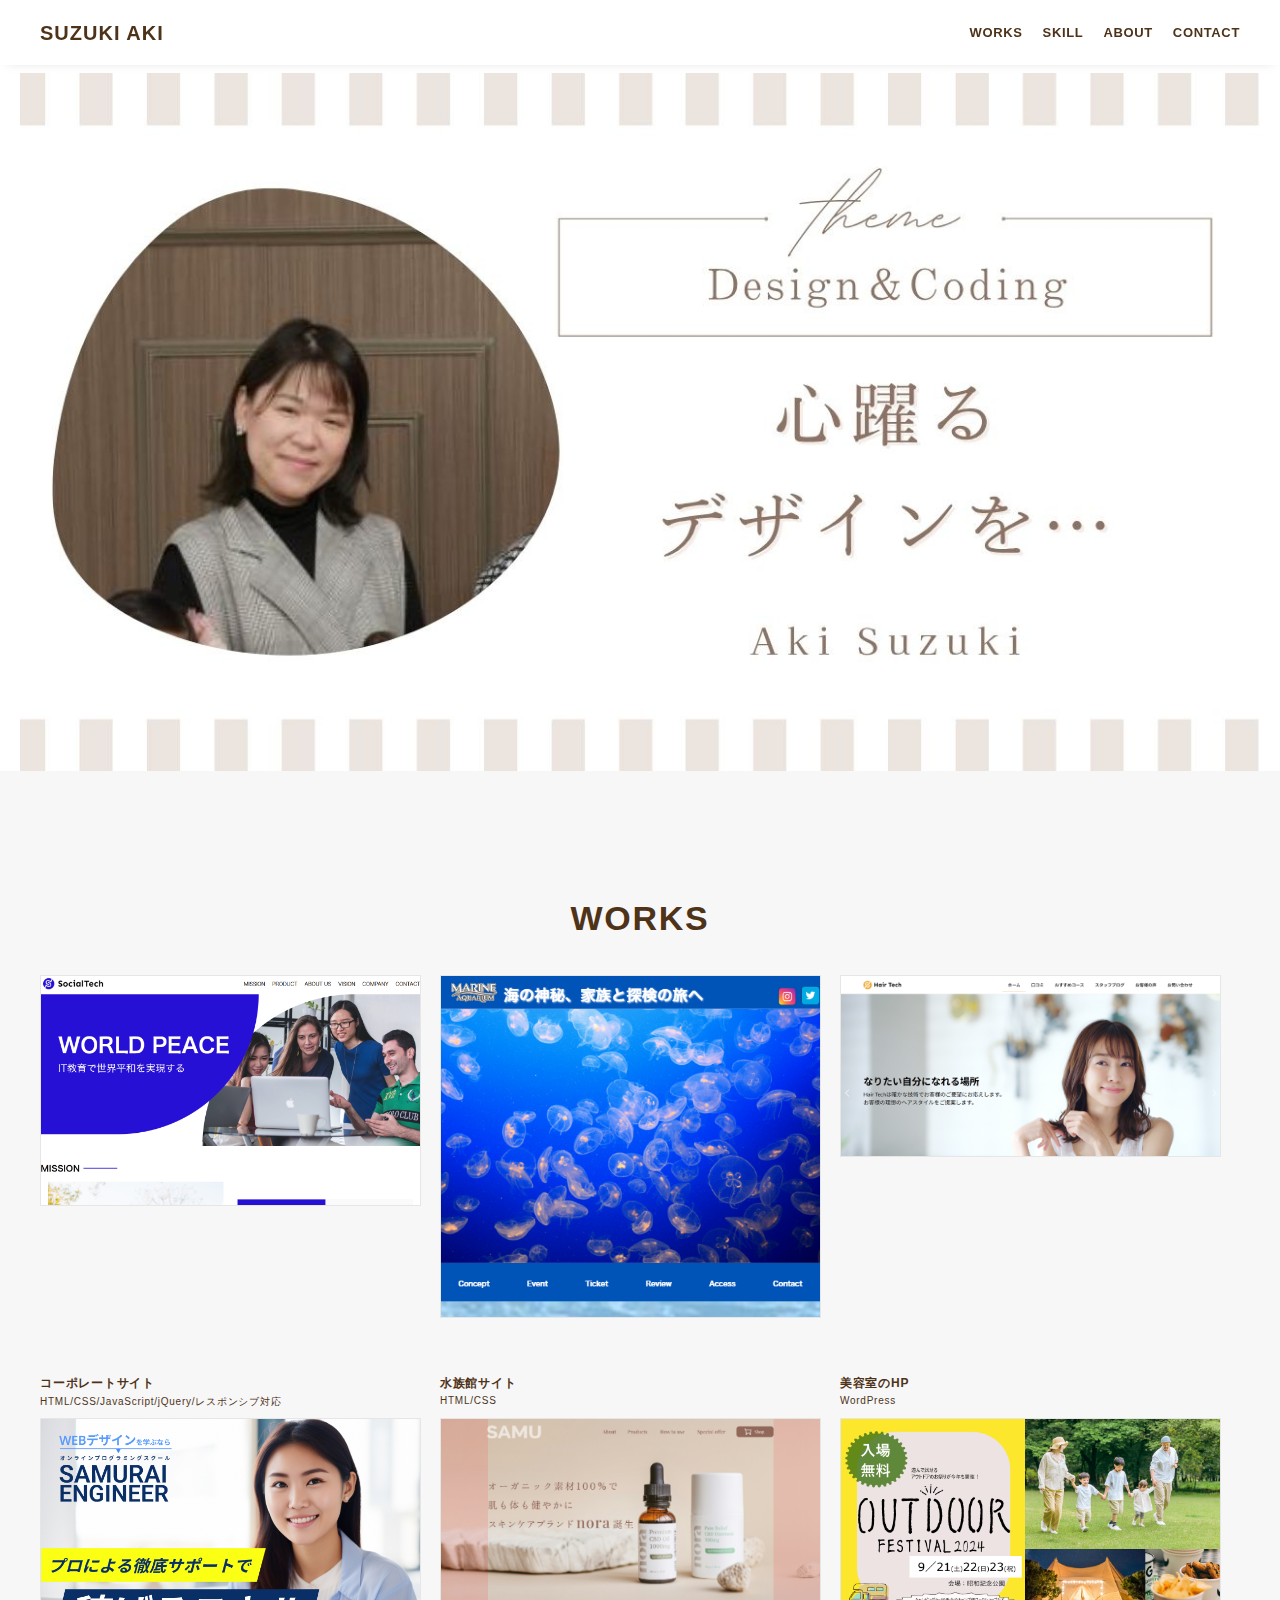
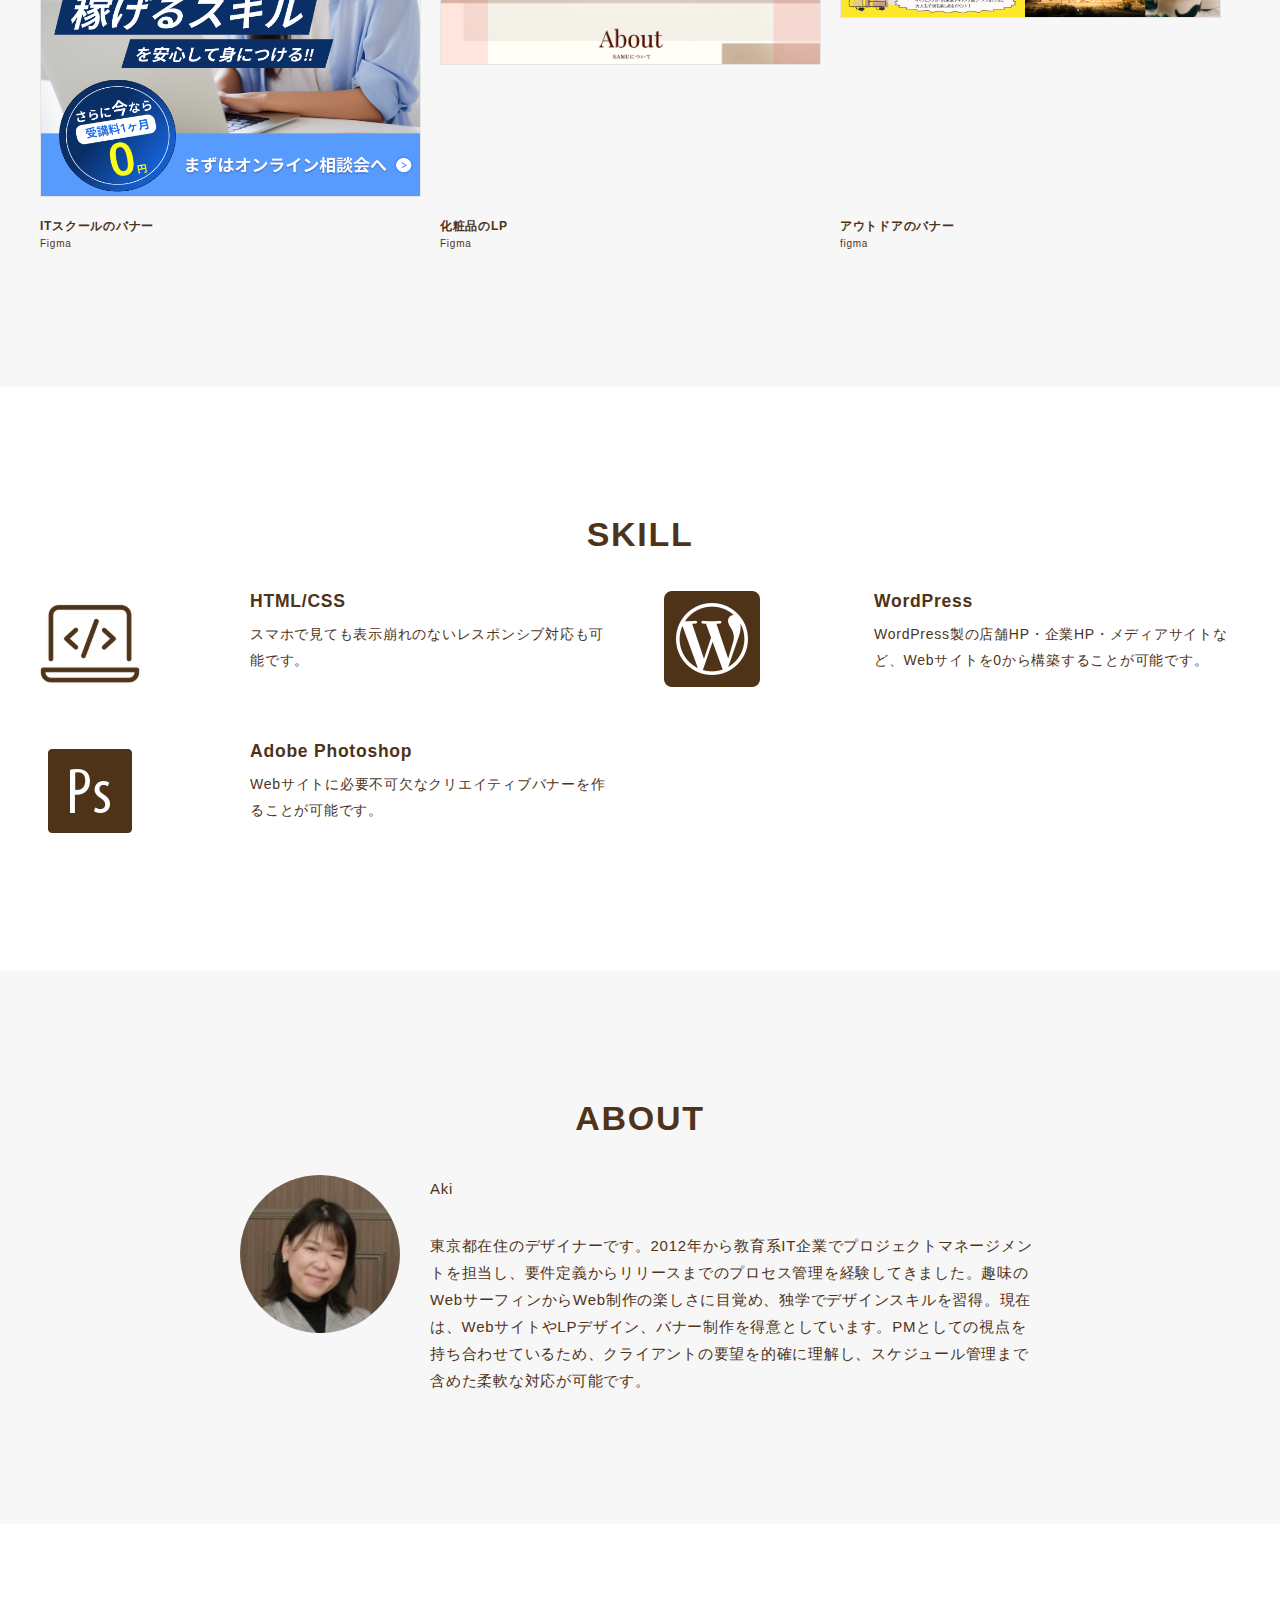
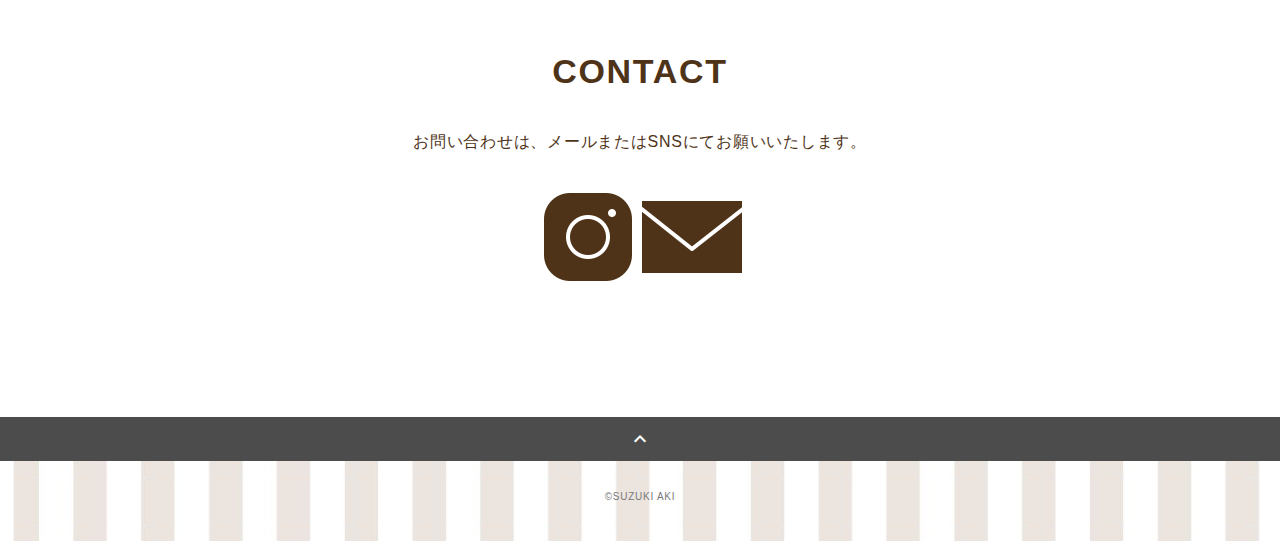
<file: portfolio/index.html>
<!DOCTYPE html>
<html>
<head>
  <meta charset="utf-8">
  <meta name="viewport" content="width=device-width, initial-scale=1.0, maximum-scale=1.0, minimum-scale=1.0">
  <title>SAMURAI ポートフォリオ</title>
  <link rel="preconnect" href="https://fonts.gstatic.com">
  <link href="https://fonts.googleapis.com/css2?family=Montserrat:wght@400;700&display=swap" rel="stylesheet">
  <link href="https://fonts.googleapis.com/css?family=Material+Icons+Outlined" rel="stylesheet">
  <link href="css/ress.css" media="all" rel="stylesheet" type="text/css" />
  <link href="css/style.css" media="all" rel="stylesheet" type="text/css" />
</head>

<body>
  <div class="wrapper">

    <!-- header -->
    <header class="header ">
      <div class="container">
        <h1 class="header-logo">
          <a href="#">SUZUKI AKI</a>
        </h1>
        <nav class="gnav">
          <ul class="gnav-list">
            <li class="gnav-item"><a href="#works">WORKS</a></li>
            <li class="gnav-item"><a href="#skill">SKILL</a></li>
            <li class="gnav-item"><a href="#about">ABOUT</a></li>
            <li class="gnav-item"><a href="#contact">CONTACT</a></li>
          </ul>
        </nav>
      </div>
    </header>
    <!-- /header -->

    <main class="content">

      <!-- mv -->
      <div class="mv">
        <div class="mv-container">
          <img src="img/main.jpg" alt="メイン画像">
        </div>
      </div>
      <!-- /mv -->

      <!-- works -->
      <section class="works section" id="works">
        <div class="container">
          <h2 class="title">WORKS</h2>
          <div class="works-list">
            <a class="works-item" href="works-1.html">
              <div class="works-img"><img src="img/works/html1.png" alt="html1" /></div>
              <p class="works-name">コーポレートサイト</p>
              <p class="works-info">HTML/CSS/JavaScript/jQuery/レスポンシブ対応</p>
            </a>
            <a class="works-item" href="works-2.html">
              <div class="works-img"><img src="img/works/html2.png" alt="html2" /></div>
              <p class="works-name">水族館サイト</p>
              <p class="works-info">HTML/CSS</p>
            </a>
            <a class="works-item" href="works-3.html">
              <div class="works-img"><img src="img/works/Wordpress.png" alt="WordPress" /></div>
              <p class="works-name">美容室のHP</p>
              <p class="works-info">WordPress</p>
            </a>
            <a class="works-item" href="works-4.html">
              <div class="works-img"><img src="img/works/figmaDesign.png" alt="figmaDesign" /></div>
              <p class="works-name">ITスクールのバナー</p>
              <p class="works-info">Figma</p>
            </a>
            <a class="works-item" href="works-5.html">
              <div class="works-img"><img src="img/works/figma.png" alt="figma" /></div>
              <p class="works-name">化粧品のLP</p>
              <p class="works-info">Figma</p>
            </a>
            <a class="works-item" href="works-6.html">
              <div class="works-img"><img src="img/works/banner.png" alt="figma2" /></div>
              <p class="works-name">アウトドアのバナー</p>
              <p class="works-info">figma</p>
            </a>
          </div>
        </div>
      </section>
      <!-- /works -->

      <!-- skill -->
      <section class="skill section" id="skill">
        <div class="container">
          <h2 class="title">SKILL</h2>
          <div class="skill-list">
            <div class="skill-item">
              <p class="skill-img"><img src="img/skills/htmlcss.png" alt="html"></p>
              <div class="skill-body">
                <h3 class="skill-name">HTML/CSS</h3>
                <p class="skill-text">
                  スマホで見ても表示崩れのないレスポンシブ対応も可能です。</p>
              </div>
            </div>
            <div class="skill-item">
              <p class="skill-img"><img src="img/skills/wp.png" alt="wordpress"></p>
              <div class="skill-body">
                <h3 class="skill-name">WordPress</h3>
                <p class="skill-text">
                  WordPress製の店舗HP・企業HP・メディアサイトなど、Webサイトを0から構築することが可能です。</p>
              </div>
            </div>
            <div class="skill-item">
              <p class="skill-img"><img src="img/skills/ps.png" alt="photoshop"></p>
              <div class="skill-body">
                <h3 class="skill-name">Adobe Photoshop</h3>
                <p class="skill-text">
                  Webサイトに必要不可欠なクリエイティブバナーを作ることが可能です。</p>
              </div>
            </div>
          </div>
        </div>
      </section>
      <!-- /skill -->

      <!-- about -->
      <section class="about section" id="about">
        <div class="container">
          <h2 class="title">ABOUT</h2>
          <div class="profile">
            <p class="profile-img">
              <img src="img/about.png" alt="about">
            </p>
            <div class="profile-body">
              <p>
                Aki
              </p>
              <p>
                東京都在住のデザイナーです。2012年から教育系IT企業でプロジェクトマネージメントを担当し、要件定義からリリースまでのプロセス管理を経験してきました。趣味のWebサーフィンからWeb制作の楽しさに目覚め、独学でデザインスキルを習得。現在は、WebサイトやLPデザイン、バナー制作を得意としています。PMとしての視点を持ち合わせているため、クライアントの要望を的確に理解し、スケジュール管理まで含めた柔軟な対応が可能です。
              </p>
              
            </div>
          </div>
        </div>
      </section>
      <!-- /about -->

      <!-- contact -->
      <section class="contact section" id="contact">
        <div class="container">
          <h2 class="title">CONTACT</h2>
          <p class="lead">
            お問い合わせは、<br class="sp-only">メールまたはSNSにてお願いいたします。
          </p>
          <div class="contact-list">
            <a href="http://instagram.com/" target="_blank">
              <img src="img/icon_instagram.png" alt="Instagram">
            </a>
            <a href="http://facebook.com/" target="_blank">
              <img src="img/icon_mail.png" alt="Mail">
            </a>
          </div>
        </div>
      </section>
      <!-- /contact -->
      <div class="page-top" id="js-page-top">
        <span class="material-icons-outlined">expand_less</span>
      </div>
    </main>

    <!-- footer -->
    <footer class="footer">
      <div class="copyright">&copy;SUZUKI AKI</div>
    </footer>
    <!-- /footer -->

  </div>
  <script src="https://ajax.googleapis.com/ajax/libs/jquery/3.6.0/jquery.min.js"></script>
  <script type='text/javascript' src="js/script.js"></script>
</body>
</html>
</file>
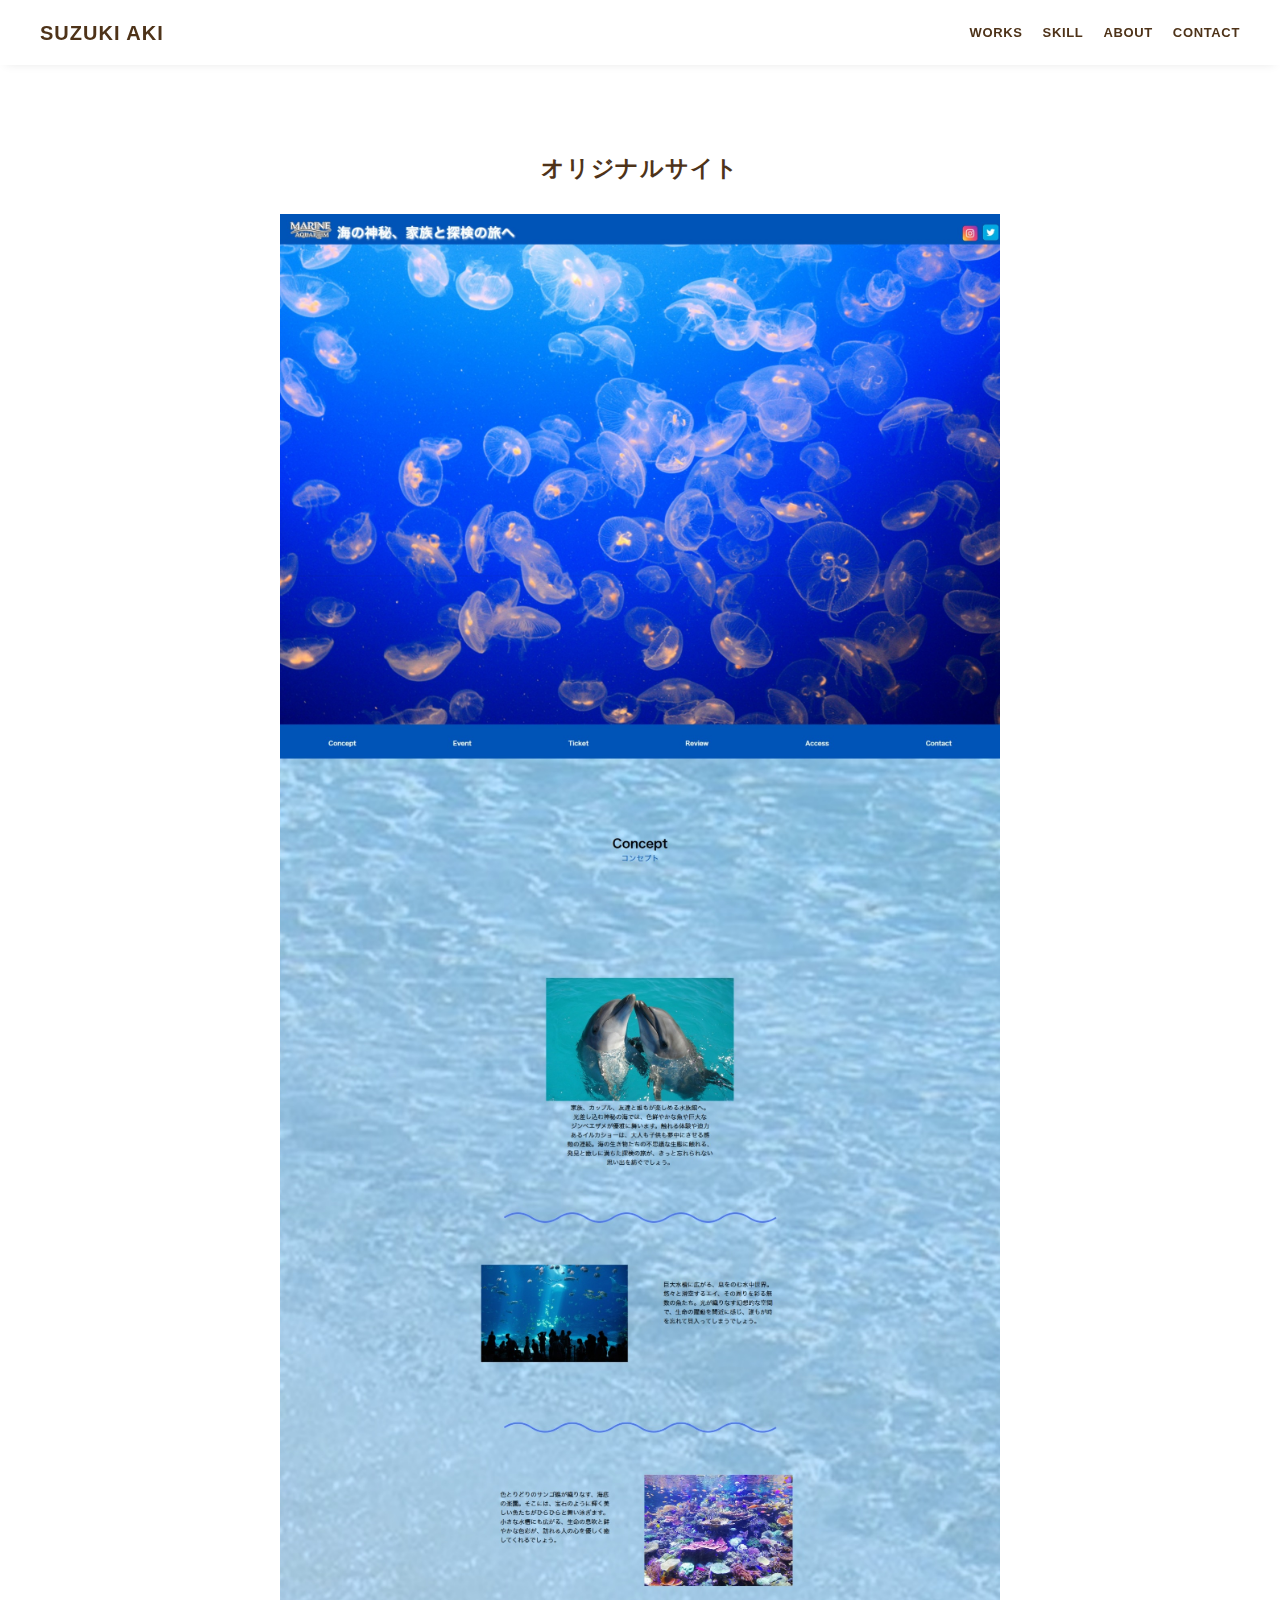
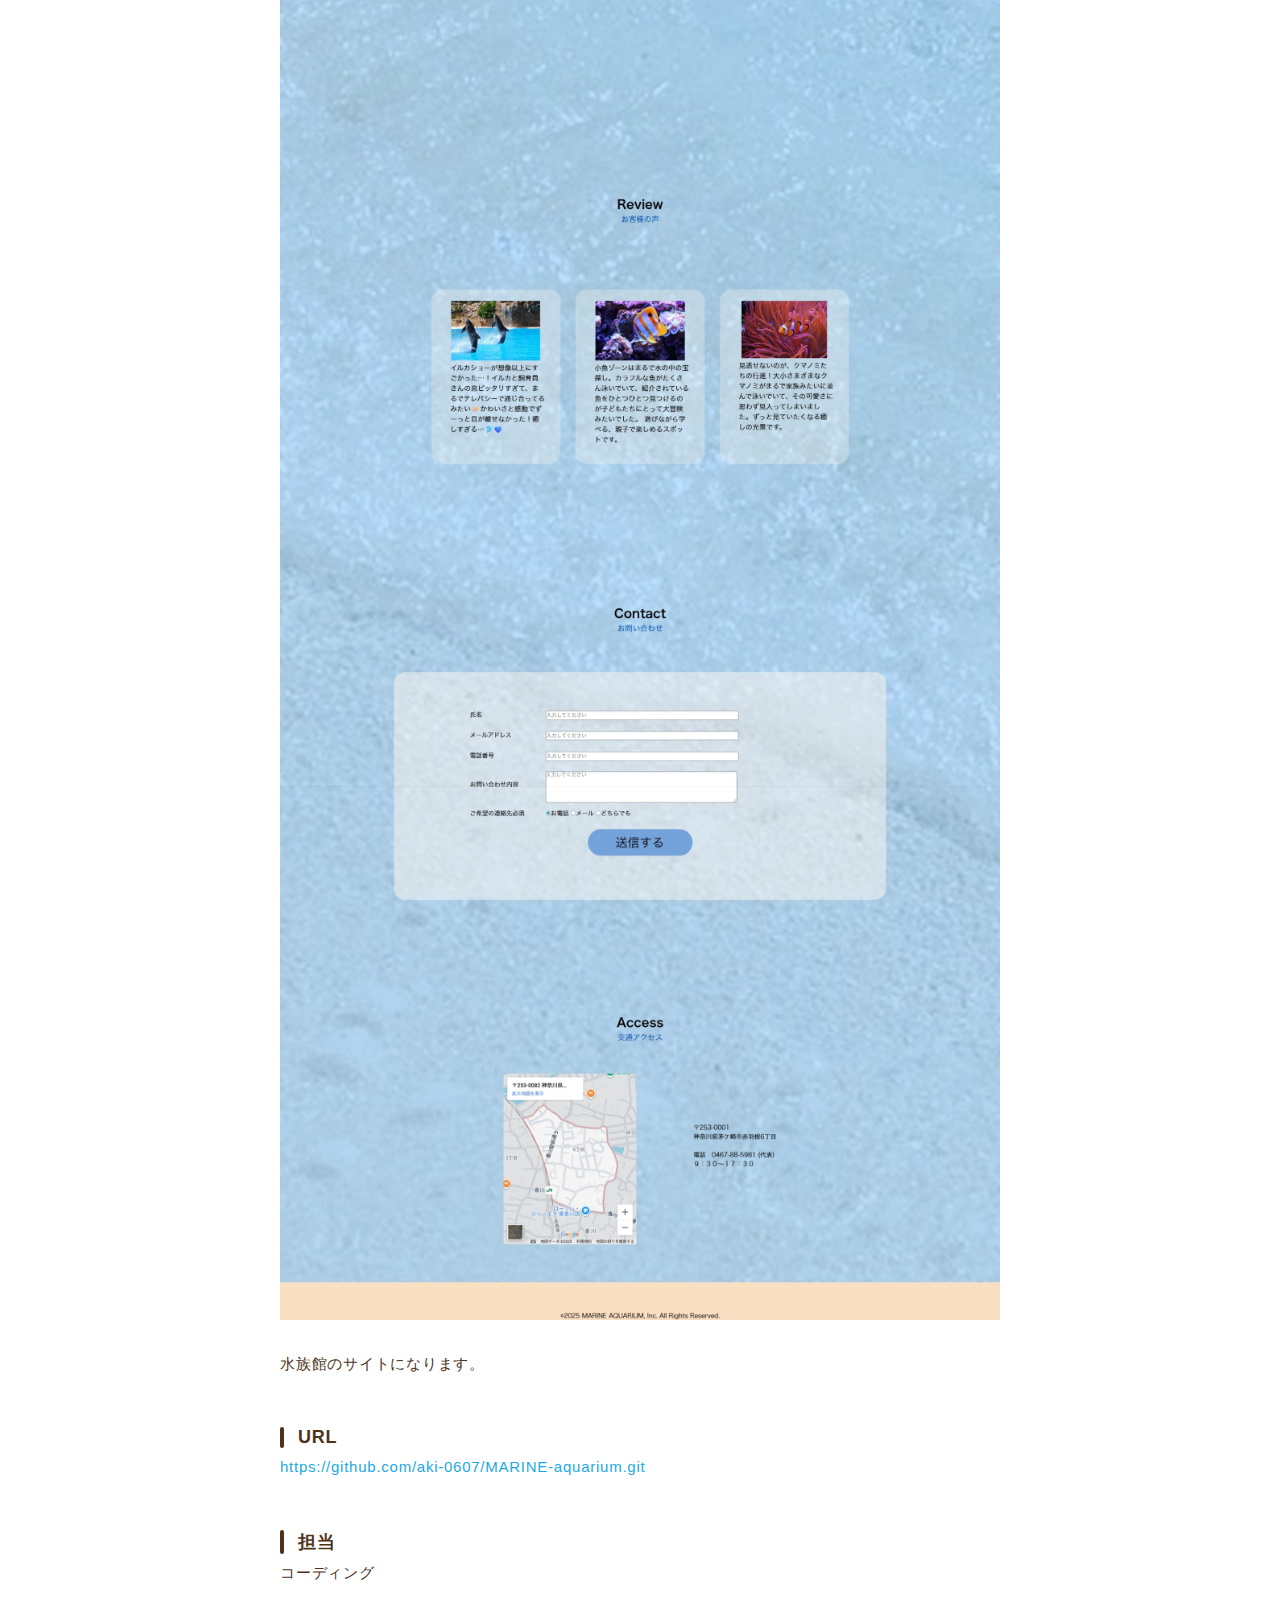
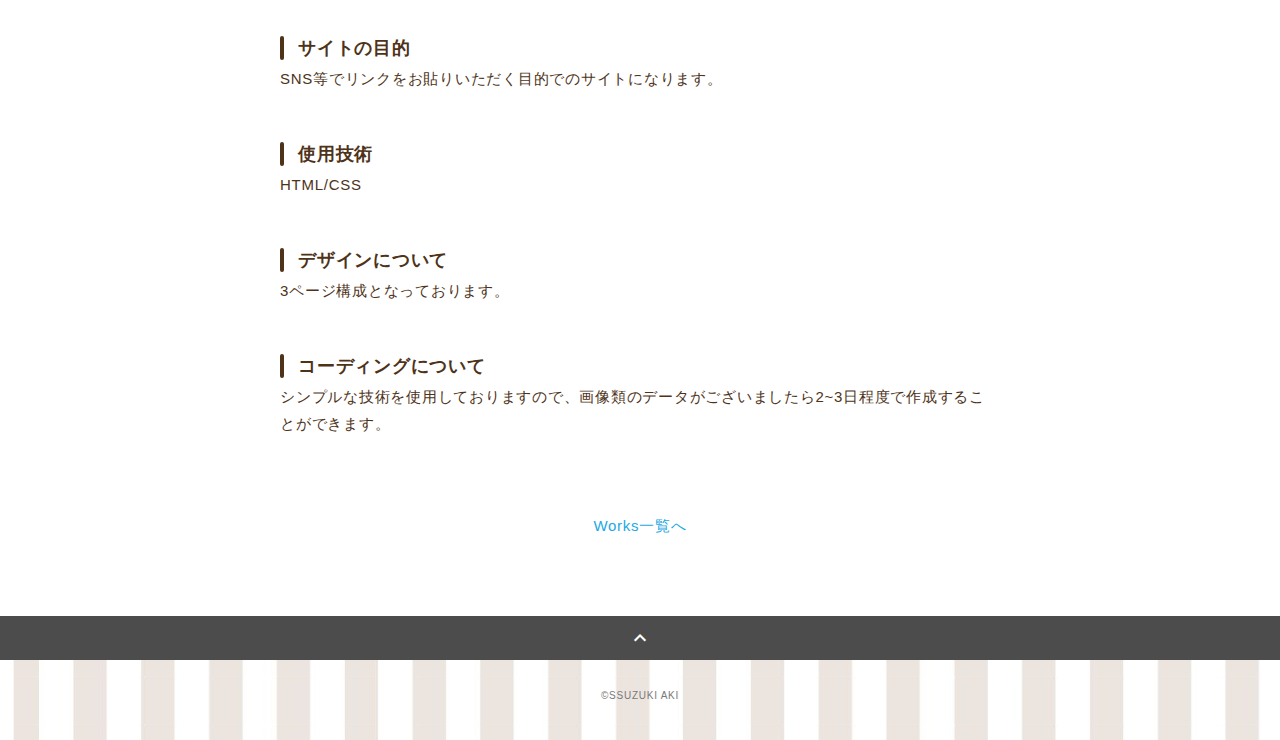
<file: portfolio/works-2.html>
<!DOCTYPE html>
<html>
<head>
  <meta charset="utf-8">
  <meta name="viewport" content="width=device-width, initial-scale=1.0, maximum-scale=1.0, minimum-scale=1.0">
  <title>S.Aki ポートフォリオ</title>
  <link rel="preconnect" href="https://fonts.gstatic.com">
  <link href="https://fonts.googleapis.com/css2?family=Montserrat:wght@400;700&display=swap" rel="stylesheet">
  <link href="https://fonts.googleapis.com/css?family=Material+Icons+Outlined" rel="stylesheet">
  <link href="css/ress.css" media="all" rel="stylesheet" type="text/css" />
  <link href="css/style.css" media="all" rel="stylesheet" type="text/css" />
</head>

<body>
  <div class="wrapper">

    <!-- header -->
    <header class="header ">
      <div class="container">
        <h1 class="header-logo">
          <a href="index.html">SUZUKI AKI</a>
        </h1>
        <nav class="gnav">
          <ul class="gnav-list">
            <li class="gnav-item"><a href="index.html#works">WORKS</a></li>
            <li class="gnav-item"><a href="index.html#skill">SKILL</a></li>
            <li class="gnav-item"><a href="index.html#about">ABOUT</a></li>
            <li class="gnav-item"><a href="index.html#contact">CONTACT</a></li>
          </ul>
        </nav>
      </div>
    </header>
    <!-- /header -->

    <main class="content">

      <article class="article">
        <div class="article-container">
          <h2 class="article-title">オリジナルサイト</h2>
          <div class="article-body">
            <p>
              <img src="img/works-detail/works-2_pc.jpeg" alt="">
            </p>
            <p>
              水族館のサイトになります。
            </p>
            <h3>URL</h3>
            <p><a href="" target="_blank" rel="noopener">https://github.com/aki-0607/MARINE-aquarium.git</a></p>
            <h3>担当</h3>
            <p>コーディング</p>
            <h3>サイトの目的</h3>
            <p>SNS等でリンクをお貼りいただく目的でのサイトになります。</p>
            <h3>使用技術</h3>
            <p>HTML/CSS</p>
            <h3>デザインについて</h3>
            <p>
              3ページ構成となっております。
            </p>
            <h3>コーディングについて</h3>
            <p>
              シンプルな技術を使用しておりますので、画像類のデータがございましたら2~3日程度で作成することができます。
            </p>
          </div>
          <div class="home-link">
            <a href="index.html#works">Works一覧へ</a>
          </div>
        </div>
      </article>

      <div class="page-top" id="js-page-top">
        <span class="material-icons-outlined">expand_less</span>
      </div>
    </main>

    <!-- footer -->
    <footer class="footer">
      <div class="copyright">&copy;SSUZUKI AKI</div>
    </footer>
    <!-- /footer -->

  </div>
  <script src="https://ajax.googleapis.com/ajax/libs/jquery/3.6.0/jquery.min.js"></script>
  <script type='text/javascript' src="js/script.js"></script>
</body>
</html>
</file>
<file: portfolio/css/ress.css>
/*!
 * ress.css • v3.0.1
 * MIT License
 * github.com/filipelinhares/ress
 */

/* # =================================================================
   # Global selectors
   # ================================================================= */

html {
  box-sizing: border-box;
  word-break: normal;
  -moz-tab-size: 4;
  tab-size: 4;

  -webkit-text-size-adjust: 100%; /* Prevent adjustments of font size after orientation changes in iOS */
}

*,
::before,
::after {
  box-sizing: inherit;
  background-repeat: no-repeat; /* Set `background-repeat: no-repeat` to all elements and pseudo elements */
}

::before,
::after {
  vertical-align: inherit;
  text-decoration: inherit; /* Inherit text-decoration and vertical align to ::before and ::after pseudo elements */
}

* {
  margin: 0;
  padding: 0; /* Reset `padding` and `margin` of all elements */
}

/* # =================================================================
   # General elements
   # ================================================================= */

hr {
  overflow: visible; /* Show the overflow in Edge and IE */
  height: 0; /* Add the correct box sizing in Firefox */
}

details,
main {
  display: block; /* Render the `main` element consistently in IE. */
}

summary {
  display: list-item; /* Add the correct display in all browsers */
}

small {
  font-size: 80%; /* Set font-size to 80% in `small` elements */
}

[hidden] {
  display: none; /* Add the correct display in IE */
}

abbr[title] {
  /* Add the correct text decoration in Chrome, Edge, IE, Opera, and Safari */
  text-decoration: underline;
  text-decoration: underline dotted;
  border-bottom: none; /* Remove the bottom border in Chrome 57 */
}

a {
  background-color: transparent; /* Remove the gray background on active links in IE 10 */
}

a:active,
a:hover {
  outline-width: 0; /* Remove the outline when hovering in all browsers */
}

code,
kbd,
pre,
samp {
  font-family: monospace, monospace; /* Specify the font family of code elements */
}

pre {
  font-size: 1em; /* Correct the odd `em` font sizing in all browsers */
}

b,
strong {
  font-weight: bolder; /* Add the correct font weight in Chrome, Edge, and Safari */
}

/* https://gist.github.com/unruthless/413930 */
sub,
sup {
  position: relative;
  font-size: 75%;
  line-height: 0;
  vertical-align: baseline;
}

sub {
  bottom: -.25em;
}

sup {
  top: -.5em;
}

/* # =================================================================
   # Forms
   # ================================================================= */

input {
  border-radius: 0;
}

/* Replace pointer cursor in disabled elements */
[disabled] {
  cursor: default;
}

[type="number"]::-webkit-container-spin-button,
[type="number"]::-webkit-outer-spin-button {
  height: auto; /* Correct the cursor style of increment and decrement buttons in Chrome */
}

[type="search"] {
  outline-offset: -2px; /* Correct the outline style in Safari */

  -webkit-appearance: textfield; /* Correct the odd appearance in Chrome and Safari */
}

[type="search"]::-webkit-search-decoration {
  -webkit-appearance: none; /* Remove the container padding in Chrome and Safari on macOS */
}

textarea {
  overflow: auto; /* Internet Explorer 11+ */
  resize: vertical; /* Specify textarea resizability */
}

button,
input,
optgroup,
select,
textarea {
  font: inherit; /* Specify font inheritance of form elements */
}

optgroup {
  font-weight: bold; /* Restore the font weight unset by the previous rule */
}

button {
  overflow: visible; /* Address `overflow` set to `hidden` in IE 8/9/10/11 */
}

button,
select {
  text-transform: none; /* Firefox 40+, Internet Explorer 11- */
}

/* Apply cursor pointer to button elements */
button,
[type="button"],
[type="reset"],
[type="submit"],
[role="button"] {
  cursor: pointer;
  color: inherit;
}

/* Remove container padding and border in Firefox 4+ */
button::-moz-focus-container,
[type="button"]::-moz-focus-container,
[type="reset"]::-moz-focus-container,
[type="submit"]::-moz-focus-container {
  padding: 0;
  border-style: none;
}

/* Replace focus style removed in the border reset above */
button:-moz-focusring,
[type="button"]::-moz-focus-container,
[type="reset"]::-moz-focus-container,
[type="submit"]::-moz-focus-container {
  outline: 1px dotted ButtonText;
}

button,
html [type="button"],
/* Prevent a WebKit bug where (2) destroys native `audio` and `video`controls in Android 4 */
[type="reset"],
[type="submit"] {
  -webkit-appearance: button; /* Correct the inability to style clickable types in iOS */
}

/* Remove the default button styling in all browsers */
button,
input,
select,
textarea {
  border-style: none;
  background-color: transparent;
}

/* Style select like a standard input */
select {
  -webkit-appearance: none; /* Chrome 41+ */
  -moz-appearance: none; /* Firefox 36+ */
}

select::-ms-expand {
  display: none; /* Internet Explorer 11+ */
}

select::-ms-value {
  color: currentColor; /* Internet Explorer 11+ */
}

legend {
  display: table; /* Correct the text wrapping in Edge and IE */
  max-width: 100%; /* Correct the text wrapping in Edge and IE */
  max-width: 100%; /* Correct the text wrapping in Edge 18- and IE */
  white-space: normal; /* Correct the text wrapping in Edge and IE */
  color: inherit; /* Correct the color inheritance from `fieldset` elements in IE */
  border: 0; /* Correct `color` not being inherited in IE 8/9/10/11 */
}

::-webkit-file-upload-button {
  font: inherit; /* Change font properties to `inherit` in Chrome and Safari */
  color: inherit;
  /* Correct the inability to style clickable types in iOS and Safari */

  -webkit-appearance: button;
}

/* # =================================================================
   # Specify media element style
   # ================================================================= */

img {
  border-style: none; /* Remove border when inside `a` element in IE 8/9/10 */
}

/* Add the correct vertical alignment in Chrome, Firefox, and Opera */
progress {
  vertical-align: baseline;
}

/* # =================================================================
   # Accessibility
   # ================================================================= */

/* Hide content from screens but not screenreaders */
@media screen {
  [hidden~="screen"] {
    display: inherit;
  }
  [hidden~="screen"]:not(:active):not(:focus):not(:target) {
    position: absolute !important;
    clip: rect(0 0 0 0) !important;
  }
}

/* Specify the progress cursor of updating elements */
[aria-busy="true"] {
  cursor: progress;
}

/* Specify the pointer cursor of trigger elements */
[aria-controls] {
  cursor: pointer;
}

/* Specify the unstyled cursor of disabled, not-editable, or otherwise inoperable elements */
[aria-disabled] {
  cursor: default;
}
</file>
<file: portfolio/css/style.css>
body {
  font-family: "Georgia","Helvetica Neue",Arial,"Hiragino Kaku Gothic ProN","Hiragino Sans",Meiryo,sans-serif;
  font-size: 15px;
  letter-spacing: .05em;
  color: #4e3319;
}

a {
  transition: opacity .3s;
  text-decoration: none;
  color: #1ca9e3;
}

img {
  max-width: 100%;
  height: auto;
  vertical-align: bottom;
  border-style: none;
}



.pc-only {
  display: block;
}

.sp-only {
  display: none;
}

/*--------------------------------
 レイアウト
---------------------------------*/
.wrapper {
  padding-top: 73px;
}

.section {
  padding: 90px 0;
}

.section:nth-of-type(odd) {
  background-color: #f7f7f7;
}

.container {
  max-width: 1340px;
  margin: 0 auto;
  padding: 40px;
}

/*--------------------------------
 見出し
---------------------------------*/
.title {
  font-size: 34px;
  font-weight: bold;
  line-height: 1;
  margin-bottom: 40px;
  text-align: center;
  letter-spacing: .05em;
  color: #4e3319;
}

.lead {
  font-size: 16px;
  line-height: 1.8;
  margin-bottom: 30px;
}

/*--------------------------------
ヘッダー
---------------------------------*/
.header {
  position: fixed;
  top: 0;
  z-index: 1;
  width: 100%;
  background-color: #fff;
  box-shadow: 0 5px 10px -6px rgba(0,0,0,.1);
}

.header .container {
  display: flex;
  align-items: center;
  justify-content: space-between;
  padding: 20px 40px;
}

.header-logo {
  font-size: 20px;
  font-weight: bold;
  line-height: 1.2;
  margin-right: 20px;
  letter-spacing: .05em;
}

.header-logo a {
  color: #4e3319;
}

.gnav-list {
  display: flex;
  justify-content: space-between;
  list-style: none;
}

.gnav-item:not(:last-child) {
  margin-right: 20px;
}

.gnav-item a {
  position: relative;
  font-size: 13px;
  font-weight: bold;
  display: inline-block;
  padding: 5px 0;
  transition: .3s;
  letter-spacing: .05em;
  color: #4e3319;
}
.gnav-item a:after {
  position: absolute;
  bottom: 0;
  left: 50%;
  width: 0;
  height: 3px;
  content: "";
  transition: .3s;
  -webkit-transform: translateX(-50%);
  transform: translateX(-50%);
  background-color: #4e3319;
}

.gnav-item a:hover:after {
  width: 100%;
}

/*--------------------------------
 メインビジュアル
---------------------------------*/
.mv {
  display: flex;
  align-items: center;
  justify-content: center;
  height: auto;
  text-align: center;
}

.mv-container {
  position: relative;
  padding: 0 20px;
}

.mv-container img {
  width: 100%;
  height: auto;
}

/*--------------------------------
 Works
---------------------------------*/
.works-list {
  display: flex;
  flex-wrap: wrap;
  margin-bottom: -40px;
}

.works-item {
  width: 31.74603%;
  margin-right: 1.58730%;
  margin-bottom: 100px;
  color: #4e3319;
  position: relative;
}

.works-item:hover {
  opacity: .9;
}

.works-item:nth-of-type(3n) {
  margin-right: 0;
}

.works-img img {
  border: 1px solid #e6e6e6;
  width: 100%;
  height: auto;
  object-fit: contain;
}

.works-name {
  font-size: 12px;
  font-weight: bold;
  position: absolute;
  /* margin-top: 100px; */
  top: 400px;
  left: 0px;
}

.works-info {
  font-size: 10px;
  position: absolute;
  /* margin-top: 110px; */
  top: 420px;
  left: 0px;
}

/*--------------------------------
 Skill
---------------------------------*/
.skill-list {
  display: flex;
  flex-wrap: wrap;
  justify-content: space-between;
  margin-bottom: -50px;
}

.skill-item {
  display: flex;
  align-items: flex-start;
  justify-content: space-between;
  width: 48%;
  margin-bottom: 50px;
}

.skill-img {
  width: 33%;
  height: auto;
  object-fit: contain;
  margin-right: 20px;
}

.skill-body {
  flex: 1;
}

.skill-name {
  margin-bottom: 10px;
}

.skill-text {
  font-size: 14px;
  line-height: 1.8;
}

/*--------------------------------
 About
---------------------------------*/
.profile {
  display: flex;
  flex-wrap: wrap;
  max-width: 800px;
  margin: 0 auto;
}
.profile-img {
  width: 20%;
  margin-right: 30px;
  border-radius: 50%;
}
.profile-img img {
  border-radius: 50%;
}
.profile-body {
  flex: 1;
}

.profile-body p {
  font-size: 15px;
  line-height: 1.8;
}

.profile-body p:not(:last-child) {
  margin-bottom: 30px;
}

/*--------------------------------
 Contact
---------------------------------*/
.contact {
  text-align: center;
}

.contact-item:not(:last-child) {
  margin-right: 10px;
}

.contact-text {
  margin-top: 10px;
}
/*--------------------------------
 ページトップ
---------------------------------*/
.page-top {
  font-weight: bold;
  padding: 10px;
  cursor: pointer;
  text-align: center;
  background-color: #4c4c4c;
}

.page-top .material-icons-outlined {
  vertical-align: bottom;
  color: #fff;
}

/*--------------------------------
 フッター
---------------------------------*/
.footer {
  padding: 30px;
  background-image: url(../img/footer.png); /* 画像のパスを指定 */
  background-size: contain; /* 画像を要素に合わせて拡大・縮小 */
  background-position: center; /* 画像を中央に配置 */
  background-repeat: repeat; /* 画像を繰り返さない */
  width: 100%; /* 画面幅いっぱいに広げる */
  height: 80px; /* フッターの高さを指定 */
}

.copyright {
  font-size: 10px;
  text-align: center;
  color: #797979;
}

/*--------------------------------
 下層：Worksページ
---------------------------------*/
.article {
  padding: 80px 0;
}

.article-container {
  max-width: 1040px;
  margin: 0 auto;
  padding: 0 20px;
}

.article-title {
  margin-bottom: 30px;
  text-align: center;
}

.article-body {
  max-width: 720px;
  margin: 0 auto;
  margin-bottom: 80px;
}

.article-body h3 {
  position: relative;
  font-size: 18px;
  margin-bottom: 5px;
  padding-left: 1em;
}

.article-body img {
  width: 100%;
  height: auto;
}

.article-body h3:not(:first-child) {
  margin-top: 50px;
}

.article-body h3::before {
  position: absolute;
  top: 0;
  left: 0;
  width: 4px;
  height: 100%;
  content: "";
  border-radius: 3px;
  background-color: #4e3319;
}

.article-body p {
  font-size: 15px;
  line-height: 1.8;
  margin-bottom: 30px;
}

.home-link {
  text-align: center;
}

/*media Queries 767
----------------------------------------------------*/
@media screen and (max-width: 767px) {
  body {
    font-size: 14px;
  }

  .pc-only {
    display: none;
  }

  .sp-only {
    display: block;
  }

  /* 見出し */
  .title {
    font-size: 26px;
    margin-bottom: 20px;
  }

  .lead {
    font-size: 14px;
    line-height: 1.7;
    margin-bottom: 20px;
  }

  /* レイアウト */
  .wrapper {
    padding-top: 57px;
  }

  .section {
    padding: 60px 0;
  }

  .container {
    padding: 0 20px;
  }

  /* ヘッダー */
  .header .container {
    padding: 15px;
  }

  .header-logo {
    font-size: 15px;
    margin-right: 15px;
  }

  .gnav-item:not(:last-child) {
    margin-right: 10px;
  }

  .gnav-item a {
    font-size: 10px;
  }

  .gnav-item a:after {
    display: none;
  }

  /*  メインビジュアル */
  .mv {
    height: 40vh;
  }

  .mv-container {
    padding: 0 20px;
  }

  .mv-title {
    font-size: 30px;
  }
  .mv-subtitle {
    font-size: 16px;
    margin-bottom: 20px;
  }

  .mv-text {
    top: 75%;
    font-size: 14px;
    line-height: 1.7;
  }

  /* Works */
  .works-name {
    font-size: 12px;
  }

  .works-info {
    margin-top: 3px;
  }

  .works-list {
    justify-content: space-between;
  }

  .works-item {
    flex: 0 0 48%;
    margin-right: 0;
    margin-bottom: 30px;
  }

  /* Skill */
  .skill-list {
    display: block;
    margin-bottom: 0;
  }

  .skill-item {
    width: 100%;
    margin-bottom: 35px;
  }

  .skill-item:last-child {
    margin-bottom: 0;
  }

  .skill-name {
    margin-bottom: 5px;
  }

  .skill-text {
    font-size: 13px;
    line-height: 1.7;
  }

  /* About */
  .profile {
    display: block;
  }
  .profile-img {
    width: 150px;
    margin: 0 auto;
    margin-bottom: 25px;
  }

  .profile-body p {
    font-size: 14px;
    line-height: 1.7;
  }

  .profile-body p:not(:last-child) {
    margin-bottom: 20px;
  }

  /* フッター */
  .footer {
    padding: 20px;
  }

  #footer {
    background-image: url(img/footer.png); /* 画像のパスを指定 */
    background-size: contain; /* 画像を要素に合わせて拡大・縮小 */
    background-position: center; /* 画像を中央に配置 */
    background-repeat: no-repeat; /* 画像を繰り返さない */
    width: 100%; /* 画面幅いっぱいに広げる */
    height: 200px; /* フッターの高さを指定 */
  }

  /* 下層ページ */
  .article {
    padding: 50px 0;
  }

  .article-body h3 {
    font-size: 16px;
    padding-left: .8em;
  }

  .article-body h3:not(:first-child) {
    margin-top: 30px;
  }

  .article-body p {
    font-size: 14px;
    line-height: 1.7;
    margin-bottom: 20px;
  }
}
</file>
